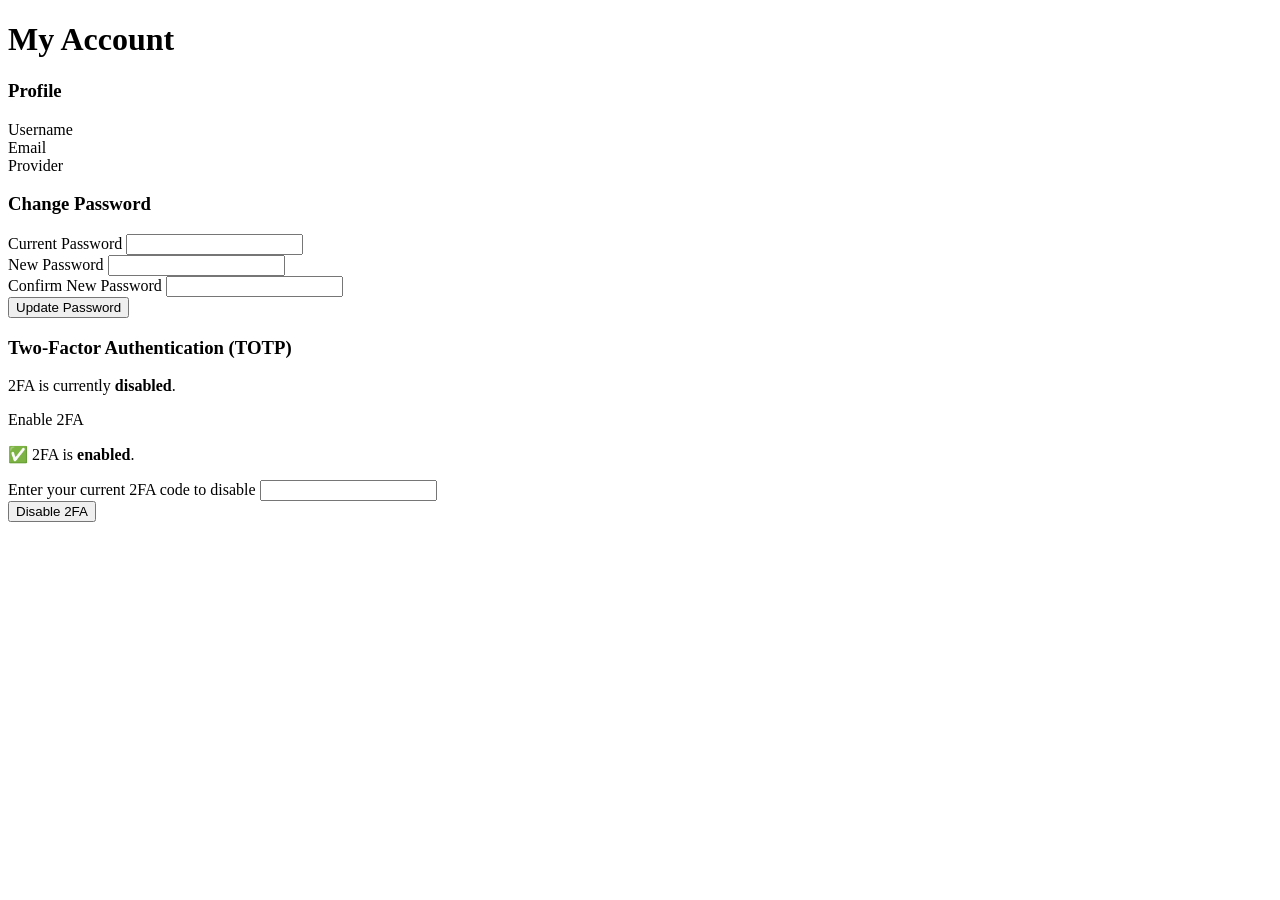
<file: src/main/resources/templates/account/index.html>
<!DOCTYPE html>
<html lang="fr" xmlns:th="http://www.thymeleaf.org">
<head>
    <meta charset="UTF-8"/><meta name="viewport" content="width=device-width, initial-scale=1"/>
    <title>My Account — Auth Server</title>
    <link rel="stylesheet" th:href="@{/css/main.css}"/>
</head>
<body>
<nav th:replace="~{fragments/layout :: navbar}"></nav>
<main class="container">
    <h1>My Account</h1>
    <div th:replace="~{fragments/layout :: alerts}"></div>

    <!-- Profile info -->
    <div class="card mb-4">
        <h3>Profile</h3>
        <dl class="dl-inline">
            <dt>Username</dt><dd th:text="${user.username}"></dd>
            <dt>Email</dt>   <dd th:text="${user.email}"></dd>
            <dt>Provider</dt><dd th:text="${user.provider}"></dd>
        </dl>
    </div>

    <!-- Change password (local users only) -->
    <div class="card mb-4" th:if="${user.localUser}">
        <h3>Change Password</h3>
        <form method="post" th:action="@{/account/change-password}">
            <input type="hidden" th:name="${_csrf.parameterName}" th:value="${_csrf.token}"/>
            <div class="form-group">
                <label>Current Password</label>
                <input name="currentPassword" type="password" class="form-control" required/>
            </div>
            <div class="form-group">
                <label>New Password</label>
                <input name="newPassword" type="password" class="form-control" minlength="8" required/>
            </div>
            <div class="form-group">
                <label>Confirm New Password</label>
                <input name="confirmPassword" type="password" class="form-control" minlength="8" required/>
            </div>
            <button type="submit" class="btn btn-primary">Update Password</button>
        </form>
    </div>

    <!-- MFA -->
    <div class="card">
        <h3>Two-Factor Authentication (TOTP)</h3>
        <div th:if="${!user.mfaEnabled}">
            <p class="text-muted">2FA is currently <strong>disabled</strong>.</p>
            <a th:href="@{/mfa/setup}" class="btn btn-primary">Enable 2FA</a>
        </div>
        <div th:if="${user.mfaEnabled}">
            <p class="text-success">✅ 2FA is <strong>enabled</strong>.</p>
            <form method="post" th:action="@{/mfa/disable}">
                <input type="hidden" th:name="${_csrf.parameterName}" th:value="${_csrf.token}"/>
                <div class="form-group">
                    <label>Enter your current 2FA code to disable</label>
                    <input name="code" type="text" class="form-control form-control--otp"
                           inputmode="numeric" maxlength="6" pattern="[0-9]{6}" required/>
                </div>
                <button type="submit" class="btn btn-danger">Disable 2FA</button>
            </form>
        </div>
    </div>
</main>
</body>
</html>
</file>
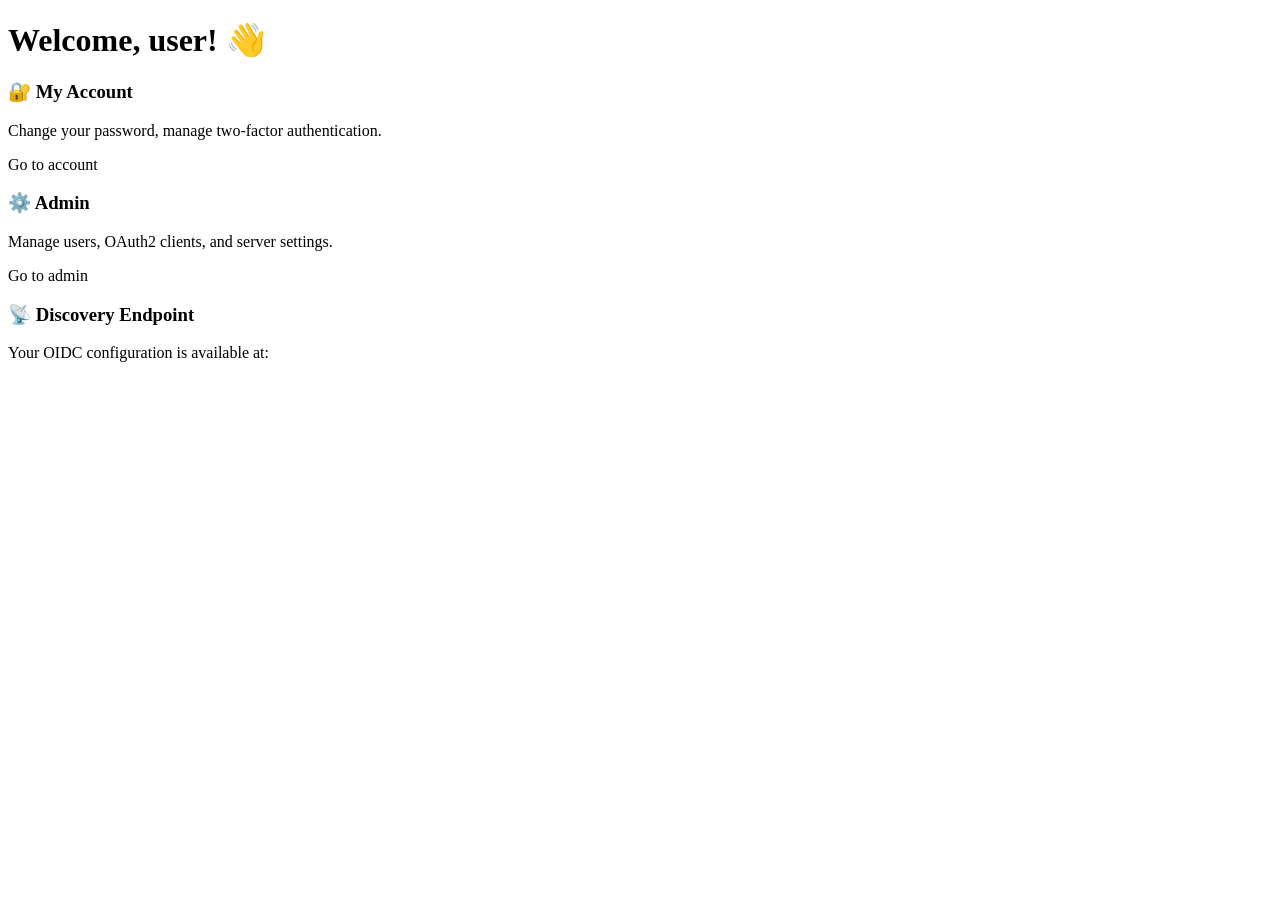
<file: src/main/resources/templates/home.html>
<!DOCTYPE html>
<html lang="fr" xmlns:th="http://www.thymeleaf.org"
      xmlns:sec="http://www.thymeleaf.org/extras/spring-security">
<head>
    <meta charset="UTF-8"/><meta name="viewport" content="width=device-width, initial-scale=1"/>
    <title>Home — Auth Server</title>
    <link rel="stylesheet" th:href="@{/css/main.css}"/>
</head>
<body>
<nav th:replace="~{fragments/layout :: navbar}"></nav>
<main class="container">
    <h1>Welcome, <span th:text="${user.username}">user</span>! 👋</h1>
    <div class="card-grid">
        <div class="card">
            <h3>🔐 My Account</h3>
            <p>Change your password, manage two-factor authentication.</p>
            <a th:href="@{/account}" class="btn btn-outline">Go to account</a>
        </div>
        <div class="card" sec:authorize="hasRole('ADMIN')">
            <h3>⚙️ Admin</h3>
            <p>Manage users, OAuth2 clients, and server settings.</p>
            <a th:href="@{/admin/users}" class="btn btn-outline">Go to admin</a>
        </div>
    </div>
    <div class="card mt-4">
        <h3>📡 Discovery Endpoint</h3>
        <p>Your OIDC configuration is available at:</p>
        <code th:text="${@environment.getProperty('app.base-url')} + '/.well-known/openid-configuration'"></code>
    </div>
</main>
</body>
</html>
</file>
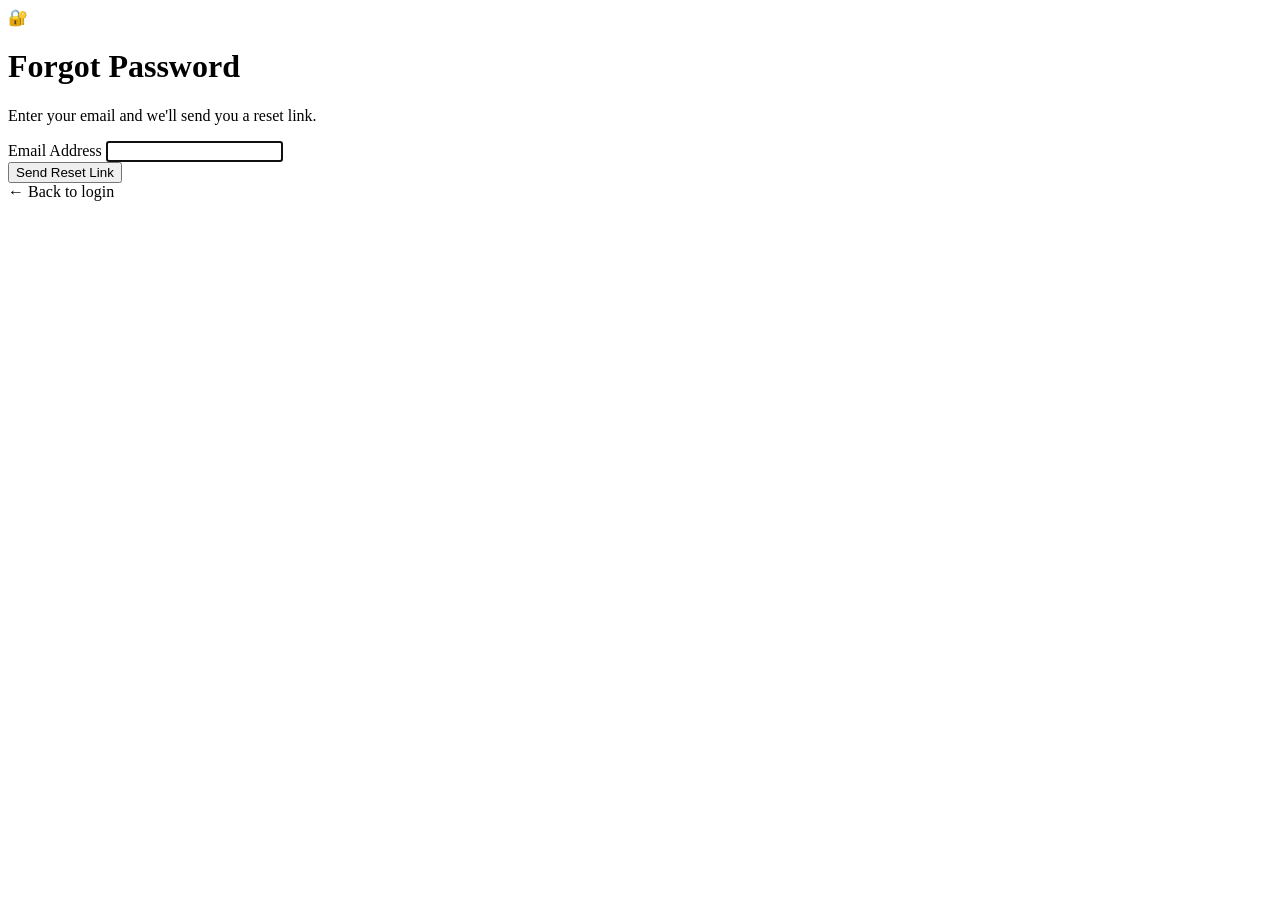
<file: src/main/resources/templates/auth/forgot-password.html>
<!DOCTYPE html>
<html lang="fr" xmlns:th="http://www.thymeleaf.org">
<head>
    <meta charset="UTF-8"/>
    <meta name="viewport" content="width=device-width, initial-scale=1"/>
    <title>Forgot Password — Auth Server</title>
    <link rel="stylesheet" th:href="@{/css/main.css}"/>
</head>
<body class="auth-page">
<div class="auth-card">
    <div class="auth-logo">🔐</div>
    <h1 class="auth-title">Forgot Password</h1>
    <p class="auth-subtitle">Enter your email and we'll send you a reset link.</p>

    <div class="alert alert-success" th:if="${message}" th:text="${message}"></div>

    <form method="post" th:action="@{/forgot-password}">
        <input type="hidden" th:name="${_csrf.parameterName}" th:value="${_csrf.token}"/>
        <div class="form-group">
            <label for="email">Email Address</label>
            <input id="email" name="email" type="email" class="form-control" required autofocus/>
        </div>
        <button type="submit" class="btn btn-primary btn-block">Send Reset Link</button>
    </form>

    <div class="auth-links">
        <a th:href="@{/login}">← Back to login</a>
    </div>
</div>
</body>
</html>
</file>
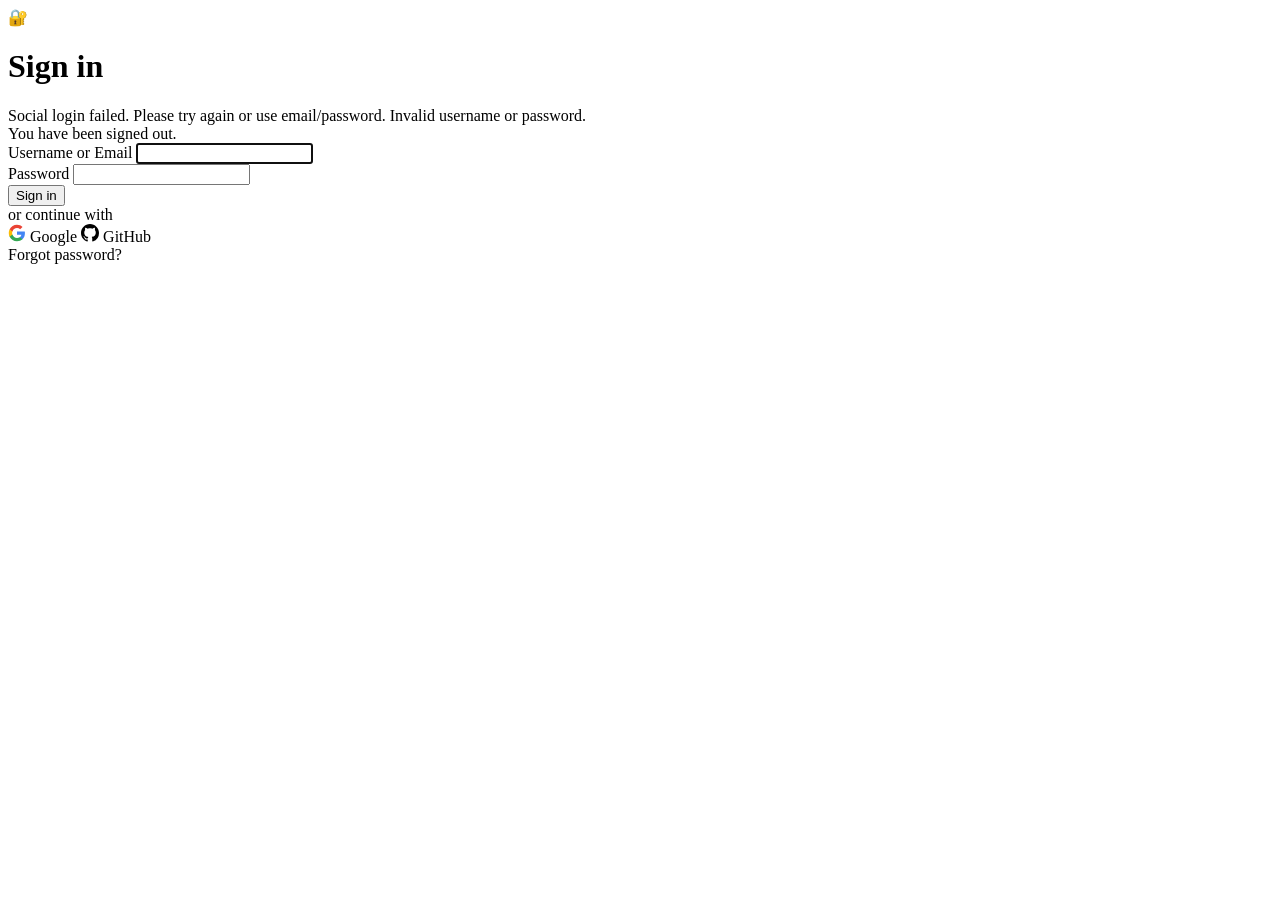
<file: src/main/resources/templates/auth/login.html>
<!DOCTYPE html>
<html lang="fr" xmlns:th="http://www.thymeleaf.org">
<head>
    <meta charset="UTF-8"/>
    <meta name="viewport" content="width=device-width, initial-scale=1"/>
    <title>Login — Auth Server</title>
    <link rel="stylesheet" th:href="@{/css/main.css}"/>
</head>
<body class="auth-page">
<div class="auth-card">
    <div class="auth-logo">🔐</div>
    <h1 class="auth-title">Sign in</h1>

    <div class="alert alert-error" th:if="${param.error}">
        <span th:if="${param.error[0] == 'social'}">Social login failed. Please try again or use email/password.</span>
        <span th:unless="${param.error[0] == 'social'}">Invalid username or password.</span>
    </div>
    <div class="alert alert-success" th:if="${param.logout}">You have been signed out.</div>

    <form method="post" th:action="@{/login}">
        <input type="hidden" th:name="${_csrf.parameterName}" th:value="${_csrf.token}"/>

        <div class="form-group">
            <label for="username">Username or Email</label>
            <input id="username" name="username" type="text"
                   class="form-control" autocomplete="username" required autofocus/>
        </div>
        <div class="form-group">
            <label for="password">Password</label>
            <input id="password" name="password" type="password"
                   class="form-control" autocomplete="current-password" required/>
        </div>

        <button type="submit" class="btn btn-primary btn-block">Sign in</button>
    </form>

    <div class="auth-divider"><span>or continue with</span></div>

    <div class="social-buttons">
        <a th:href="@{/oauth2/authorization/google}" class="btn btn-social btn-google">
            <svg viewBox="0 0 24 24" width="18" height="18"><path fill="#4285F4" d="M22.56 12.25c0-.78-.07-1.53-.2-2.25H12v4.26h5.92c-.26 1.37-1.04 2.53-2.21 3.31v2.77h3.57c2.08-1.92 3.28-4.74 3.28-8.09z"/><path fill="#34A853" d="M12 23c2.97 0 5.46-.98 7.28-2.66l-3.57-2.77c-.98.66-2.23 1.06-3.71 1.06-2.86 0-5.29-1.93-6.16-4.53H2.18v2.84C3.99 20.53 7.7 23 12 23z"/><path fill="#FBBC05" d="M5.84 14.09c-.22-.66-.35-1.36-.35-2.09s.13-1.43.35-2.09V7.07H2.18C1.43 8.55 1 10.22 1 12s.43 3.45 1.18 4.93l2.85-2.22.81-.62z"/><path fill="#EA4335" d="M12 5.38c1.62 0 3.06.56 4.21 1.64l3.15-3.15C17.45 2.09 14.97 1 12 1 7.7 1 3.99 3.47 2.18 7.07l3.66 2.84c.87-2.6 3.3-4.53 6.16-4.53z"/></svg>
            Google
        </a>
        <a th:href="@{/oauth2/authorization/github}" class="btn btn-social btn-github">
            <svg viewBox="0 0 24 24" width="18" height="18" fill="currentColor"><path d="M12 0C5.37 0 0 5.37 0 12c0 5.31 3.435 9.795 8.205 11.385.6.105.825-.255.825-.57 0-.285-.015-1.23-.015-2.235-3.015.555-3.795-.735-4.035-1.41-.135-.345-.72-1.41-1.23-1.695-.42-.225-1.02-.78-.015-.795.945-.015 1.62.87 1.845 1.23 1.08 1.815 2.805 1.305 3.495.99.105-.78.42-1.305.765-1.605-2.67-.3-5.46-1.335-5.46-5.925 0-1.305.465-2.385 1.23-3.225-.12-.3-.54-1.53.12-3.18 0 0 1.005-.315 3.3 1.23.96-.27 1.98-.405 3-.405s2.04.135 3 .405c2.295-1.56 3.3-1.23 3.3-1.23.66 1.65.24 2.88.12 3.18.765.84 1.23 1.905 1.23 3.225 0 4.605-2.805 5.625-5.475 5.925.435.375.81 1.095.81 2.22 0 1.605-.015 2.895-.015 3.3 0 .315.225.69.825.57A12.02 12.02 0 0 0 24 12c0-6.63-5.37-12-12-12z"/></svg>
            GitHub
        </a>
    </div>

    <div class="auth-links">
        <a th:href="@{/forgot-password}">Forgot password?</a>
    </div>
</div>
</body>
</html>
</file>
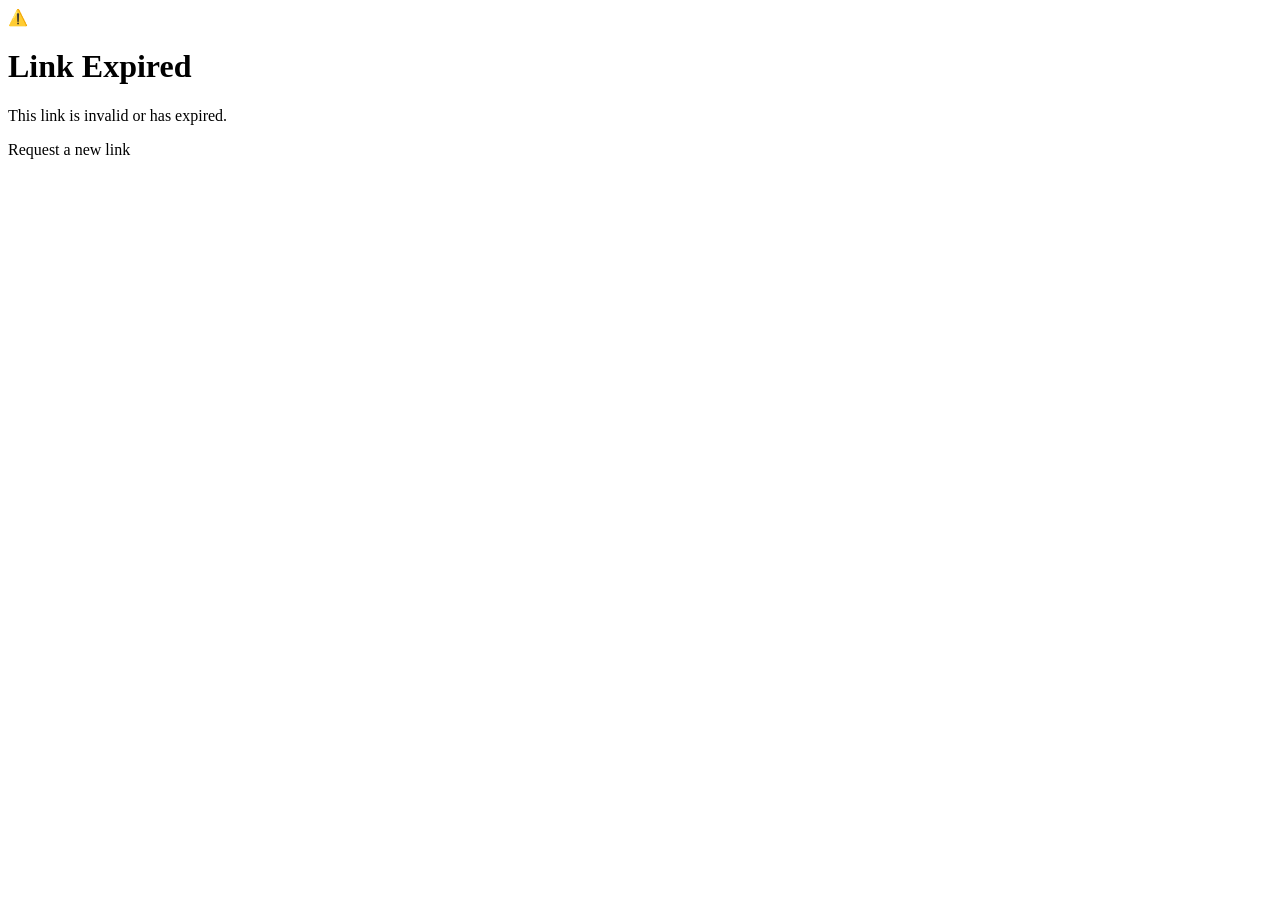
<file: src/main/resources/templates/auth/reset-password-invalid.html>
<!DOCTYPE html>
<html lang="fr" xmlns:th="http://www.thymeleaf.org">
<head>
    <meta charset="UTF-8"/><meta name="viewport" content="width=device-width, initial-scale=1"/>
    <title>Invalid Link — Auth Server</title>
    <link rel="stylesheet" th:href="@{/css/main.css}"/>
</head>
<body class="auth-page">
<div class="auth-card">
    <div class="auth-logo">⚠️</div>
    <h1 class="auth-title">Link Expired</h1>
    <p class="auth-subtitle" th:text="${error}">This link is invalid or has expired.</p>
    <a th:href="@{/forgot-password}" class="btn btn-primary btn-block">Request a new link</a>
</div>
</body>
</html>
</file>
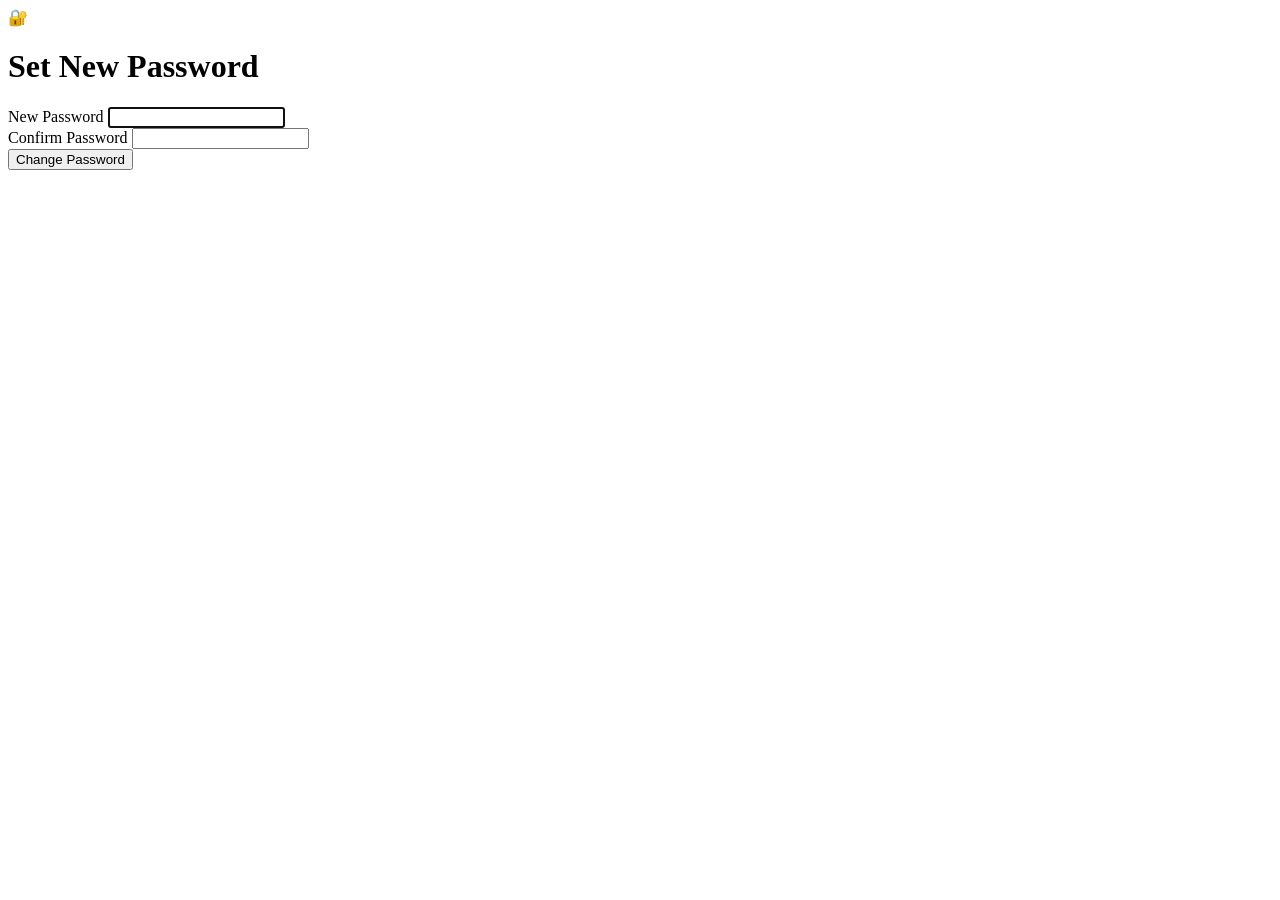
<file: src/main/resources/templates/auth/reset-password.html>
<!DOCTYPE html>
<html lang="fr" xmlns:th="http://www.thymeleaf.org">
<head>
    <meta charset="UTF-8"/>
    <meta name="viewport" content="width=device-width, initial-scale=1"/>
    <title>Reset Password — Auth Server</title>
    <link rel="stylesheet" th:href="@{/css/main.css}"/>
</head>
<body class="auth-page">
<div class="auth-card">
    <div class="auth-logo">🔐</div>
    <h1 class="auth-title">Set New Password</h1>

    <div class="alert alert-error" th:if="${error}" th:text="${error}"></div>

    <form method="post" th:action="@{/reset-password}">
        <input type="hidden" th:name="${_csrf.parameterName}" th:value="${_csrf.token}"/>
        <input type="hidden" name="token" th:value="${token}"/>

        <div class="form-group">
            <label for="password">New Password</label>
            <input id="password" name="password" type="password"
                   class="form-control" minlength="8" required autofocus/>
        </div>
        <div class="form-group">
            <label for="confirmPassword">Confirm Password</label>
            <input id="confirmPassword" name="confirmPassword" type="password"
                   class="form-control" minlength="8" required/>
        </div>

        <button type="submit" class="btn btn-primary btn-block">Change Password</button>
    </form>
</div>
</body>
</html>
</file>
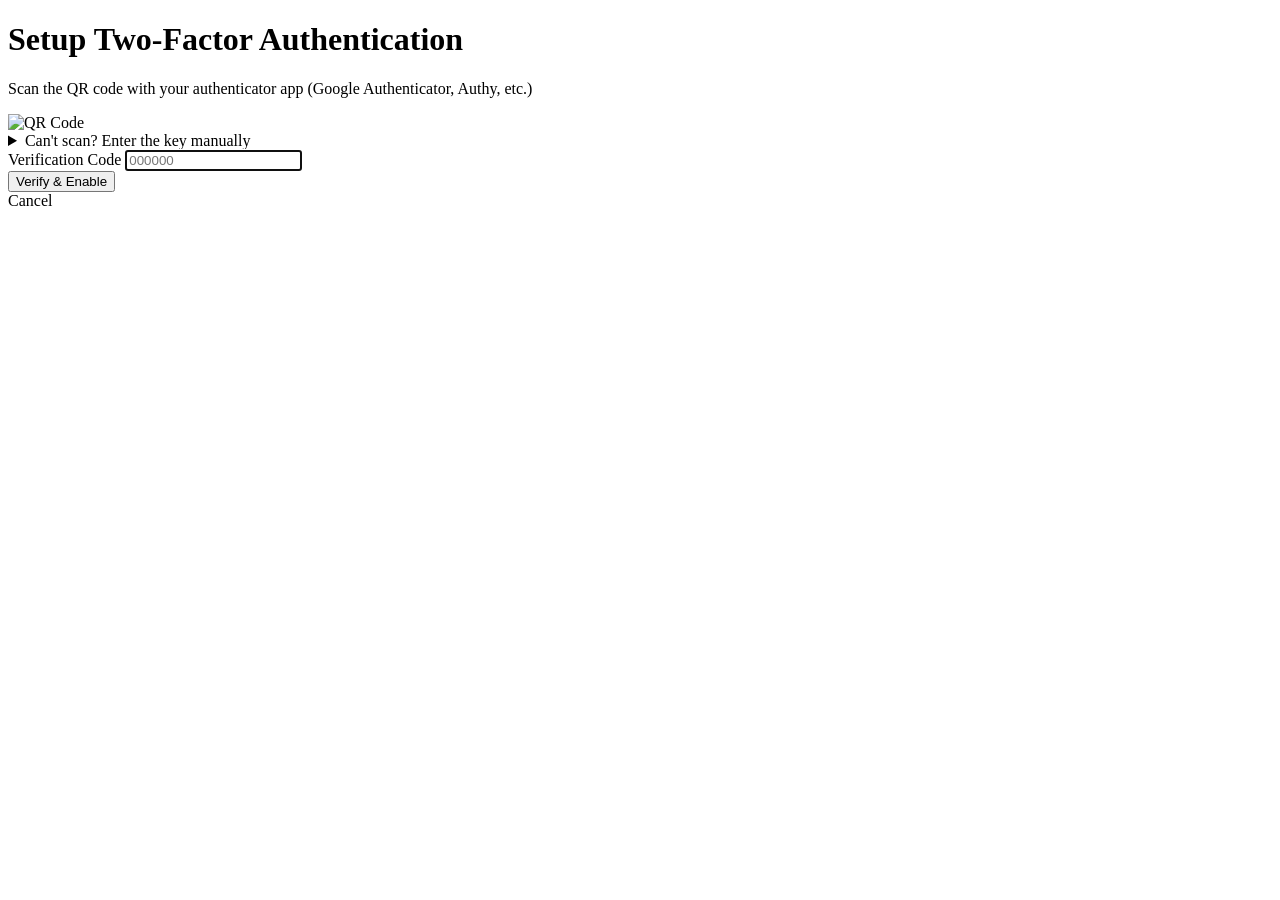
<file: src/main/resources/templates/mfa/setup.html>
<!DOCTYPE html>
<html lang="fr" xmlns:th="http://www.thymeleaf.org">
<head>
    <meta charset="UTF-8"/><meta name="viewport" content="width=device-width, initial-scale=1"/>
    <title>Setup 2FA — Auth Server</title>
    <link rel="stylesheet" th:href="@{/css/main.css}"/>
</head>
<body class="auth-page">
<div class="auth-card auth-card--wide">
    <h1 class="auth-title">Setup Two-Factor Authentication</h1>
    <p class="auth-subtitle">Scan the QR code with your authenticator app (Google Authenticator, Authy, etc.)</p>

    <div class="alert alert-error" th:if="${error}" th:text="${error}"></div>

    <div class="mfa-qr">
        <img th:src="'data:image/png;base64,' + ${qrCode}" alt="QR Code" width="200" height="200"/>
    </div>

    <details class="mfa-manual">
        <summary>Can't scan? Enter the key manually</summary>
        <code th:text="${secret}" class="mfa-secret"></code>
    </details>

    <form method="post" th:action="@{/mfa/setup/confirm}">
        <input type="hidden" th:name="${_csrf.parameterName}" th:value="${_csrf.token}"/>
        <input type="hidden" name="secret" th:value="${secret}"/>
        <div class="form-group">
            <label for="code">Verification Code</label>
            <input id="code" name="code" type="text" class="form-control form-control--otp"
                   inputmode="numeric" pattern="[0-9]{6}" maxlength="6"
                   placeholder="000000" required autofocus autocomplete="one-time-code"/>
        </div>
        <button type="submit" class="btn btn-primary btn-block">Verify &amp; Enable</button>
    </form>

    <div class="auth-links"><a th:href="@{/account}">Cancel</a></div>
</div>
</body>
</html>
</file>
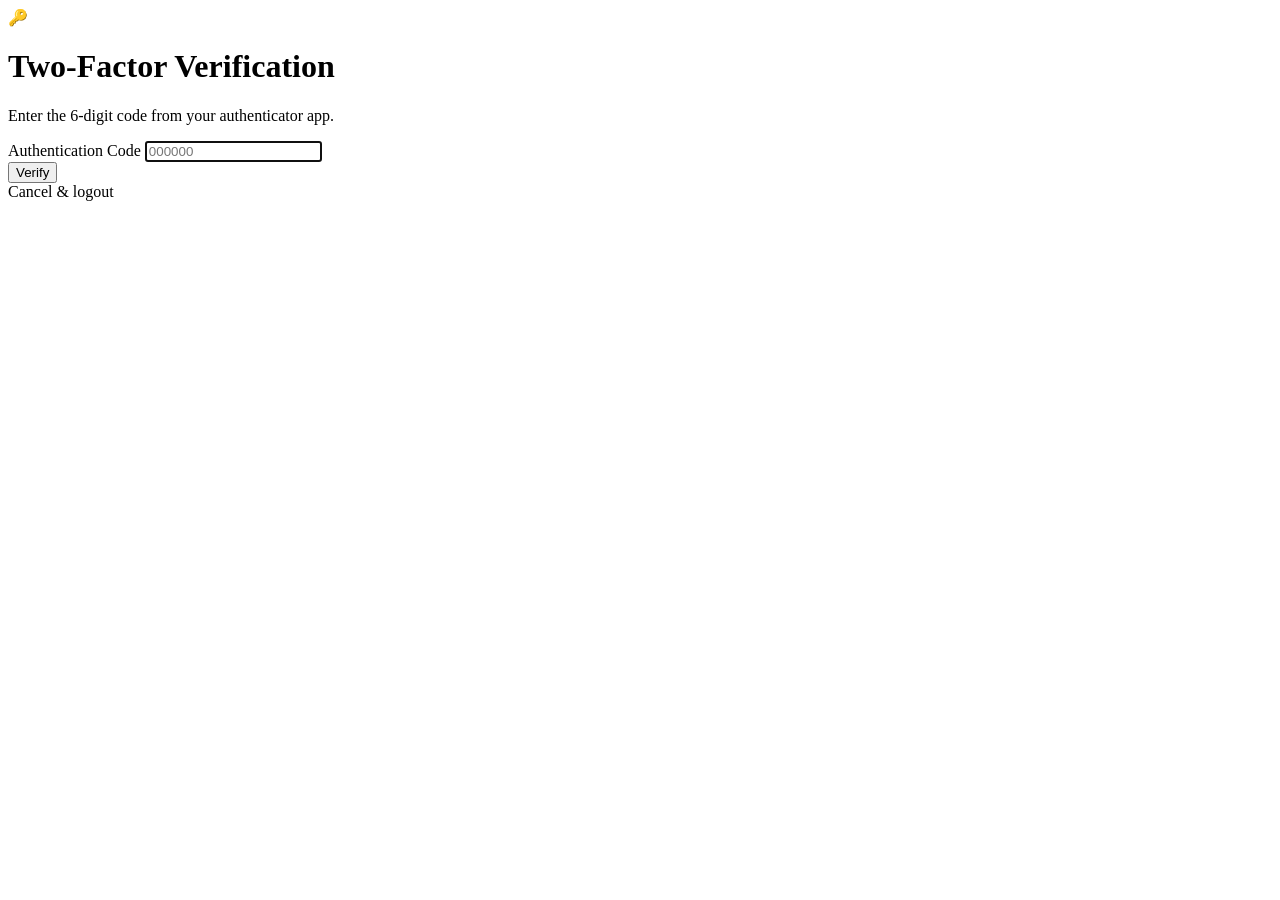
<file: src/main/resources/templates/mfa/verify.html>
<!DOCTYPE html>
<html lang="fr" xmlns:th="http://www.thymeleaf.org">
<head>
    <meta charset="UTF-8"/><meta name="viewport" content="width=device-width, initial-scale=1"/>
    <title>Verify 2FA — Auth Server</title>
    <link rel="stylesheet" th:href="@{/css/main.css}"/>
</head>
<body class="auth-page">
<div class="auth-card">
    <div class="auth-logo">🔑</div>
    <h1 class="auth-title">Two-Factor Verification</h1>
    <p class="auth-subtitle">Enter the 6-digit code from your authenticator app.</p>

    <div class="alert alert-error" th:if="${error}" th:text="${error}"></div>

    <form method="post" th:action="@{/mfa/verify}">
        <input type="hidden" th:name="${_csrf.parameterName}" th:value="${_csrf.token}"/>
        <div class="form-group">
            <label for="code">Authentication Code</label>
            <input id="code" name="code" type="text" class="form-control form-control--otp"
                   inputmode="numeric" pattern="[0-9]{6}" maxlength="6"
                   placeholder="000000" required autofocus autocomplete="one-time-code"/>
        </div>
        <button type="submit" class="btn btn-primary btn-block">Verify</button>
    </form>

    <div class="auth-links">
        <a th:href="@{/logout}">Cancel &amp; logout</a>
    </div>
</div>
</body>
</html>
</file>
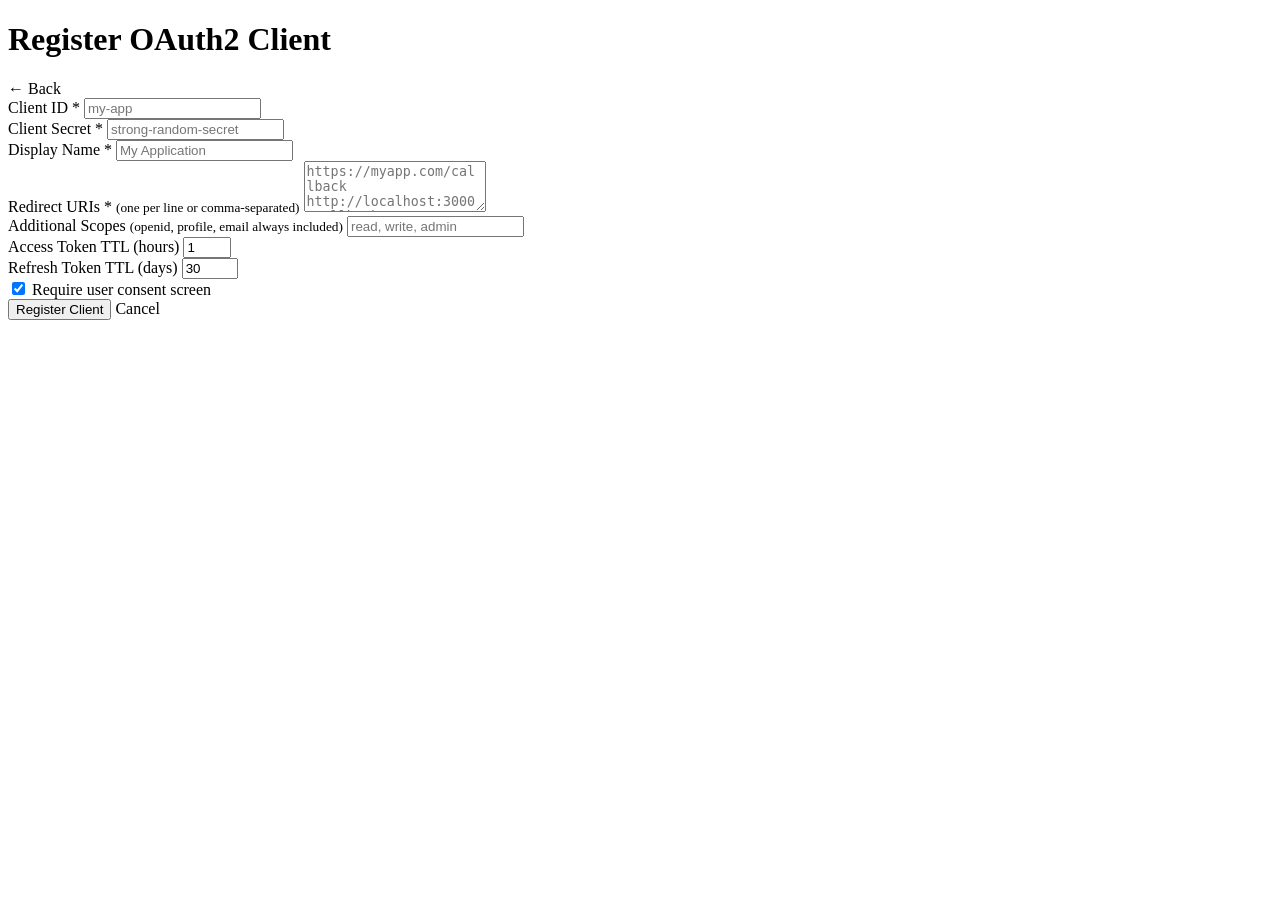
<file: src/main/resources/templates/admin/clients/form.html>
<!DOCTYPE html>
<html lang="fr" xmlns:th="http://www.thymeleaf.org">
<head>
    <meta charset="UTF-8"/><meta name="viewport" content="width=device-width, initial-scale=1"/>
    <title>New OAuth2 Client — Admin</title>
    <link rel="stylesheet" th:href="@{/css/main.css}"/>
</head>
<body>
<nav th:replace="~{fragments/layout :: navbar}"></nav>
<main class="container container--narrow">
    <div class="page-header">
        <h1>Register OAuth2 Client</h1>
        <a th:href="@{/admin/clients}" class="btn btn-outline">← Back</a>
    </div>

    <div class="alert alert-error"   th:if="${error}"   th:text="${error}"></div>
    <div class="alert alert-success" th:if="${success}" th:text="${success}"></div>

    <div class="card">
        <form method="post" th:action="@{/admin/clients/new}">
            <input type="hidden" th:name="${_csrf.parameterName}" th:value="${_csrf.token}"/>

            <div class="form-row">
                <div class="form-group">
                    <label for="clientId">Client ID *</label>
                    <input id="clientId" name="clientId" type="text" class="form-control"
                           placeholder="my-app" required/>
                </div>
                <div class="form-group">
                    <label for="clientSecret">Client Secret *</label>
                    <input id="clientSecret" name="clientSecret" type="text" class="form-control"
                           placeholder="strong-random-secret" required/>
                </div>
            </div>

            <div class="form-group">
                <label for="clientName">Display Name *</label>
                <input id="clientName" name="clientName" type="text" class="form-control"
                       placeholder="My Application" required/>
            </div>

            <div class="form-group">
                <label for="redirectUris">Redirect URIs *
                    <small>(one per line or comma-separated)</small></label>
                <textarea id="redirectUris" name="redirectUris" class="form-control" rows="3"
                          placeholder="https://myapp.com/callback&#10;http://localhost:3000/callback" required></textarea>
            </div>

            <div class="form-group">
                <label for="scopes">Additional Scopes
                    <small>(openid, profile, email always included)</small></label>
                <input id="scopes" name="scopes" type="text" class="form-control"
                       placeholder="read, write, admin"/>
            </div>

            <div class="form-row">
                <div class="form-group">
                    <label for="accessTokenHours">Access Token TTL (hours)</label>
                    <input id="accessTokenHours" name="accessTokenHours" type="number"
                           class="form-control" value="1" min="1" max="24"/>
                </div>
                <div class="form-group">
                    <label for="refreshTokenDays">Refresh Token TTL (days)</label>
                    <input id="refreshTokenDays" name="refreshTokenDays" type="number"
                           class="form-control" value="30" min="1" max="365"/>
                </div>
            </div>

            <div class="form-group">
                <label class="checkbox-label">
                    <input type="checkbox" name="requireConsent" value="true" checked/>
                    <span>Require user consent screen</span>
                </label>
            </div>

            <div class="form-actions">
                <button type="submit" class="btn btn-primary">Register Client</button>
                <a th:href="@{/admin/clients}" class="btn btn-outline">Cancel</a>
            </div>
        </form>
    </div>
</main>
</body>
</html>
</file>
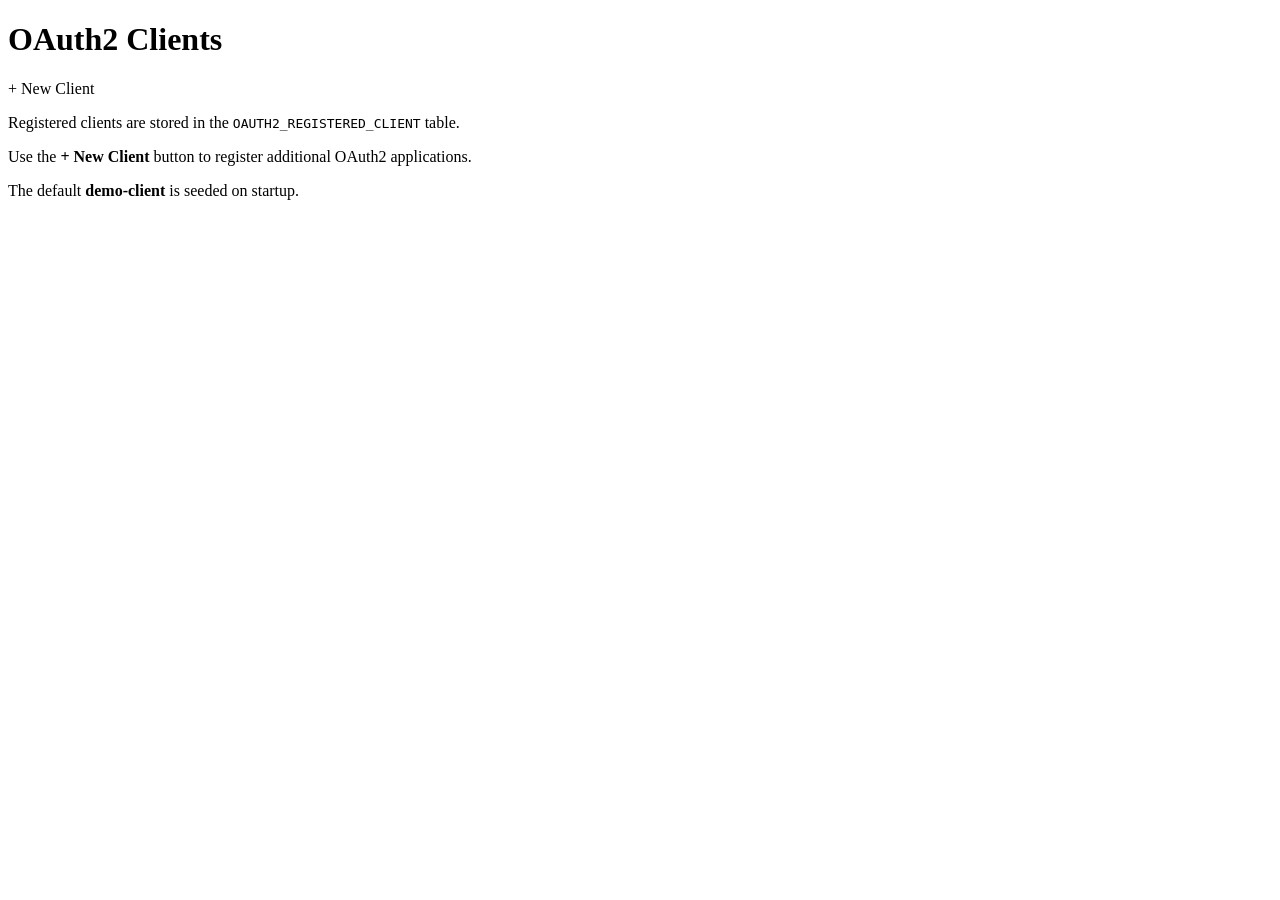
<file: src/main/resources/templates/admin/clients/list.html>
<!DOCTYPE html>
<html lang="fr" xmlns:th="http://www.thymeleaf.org">
<head>
    <meta charset="UTF-8"/><meta name="viewport" content="width=device-width, initial-scale=1"/>
    <title>OAuth2 Clients — Admin</title>
    <link rel="stylesheet" th:href="@{/css/main.css}"/>
</head>
<body>
<nav th:replace="~{fragments/layout :: navbar}"></nav>
<main class="container">
    <div class="page-header">
        <h1>OAuth2 Clients</h1>
        <a th:href="@{/admin/clients/new}" class="btn btn-primary">+ New Client</a>
    </div>
    <div th:replace="~{fragments/layout :: alerts}"></div>
    <div class="card">
        <p class="text-muted" th:if="${info}" th:text="${info}"></p>
        <p>Registered clients are stored in the <code>OAUTH2_REGISTERED_CLIENT</code> table.</p>
        <p>Use the <strong>+ New Client</strong> button to register additional OAuth2 applications.</p>
        <p>The default <strong>demo-client</strong> is seeded on startup.</p>
    </div>
</main>
</body>
</html>
</file>
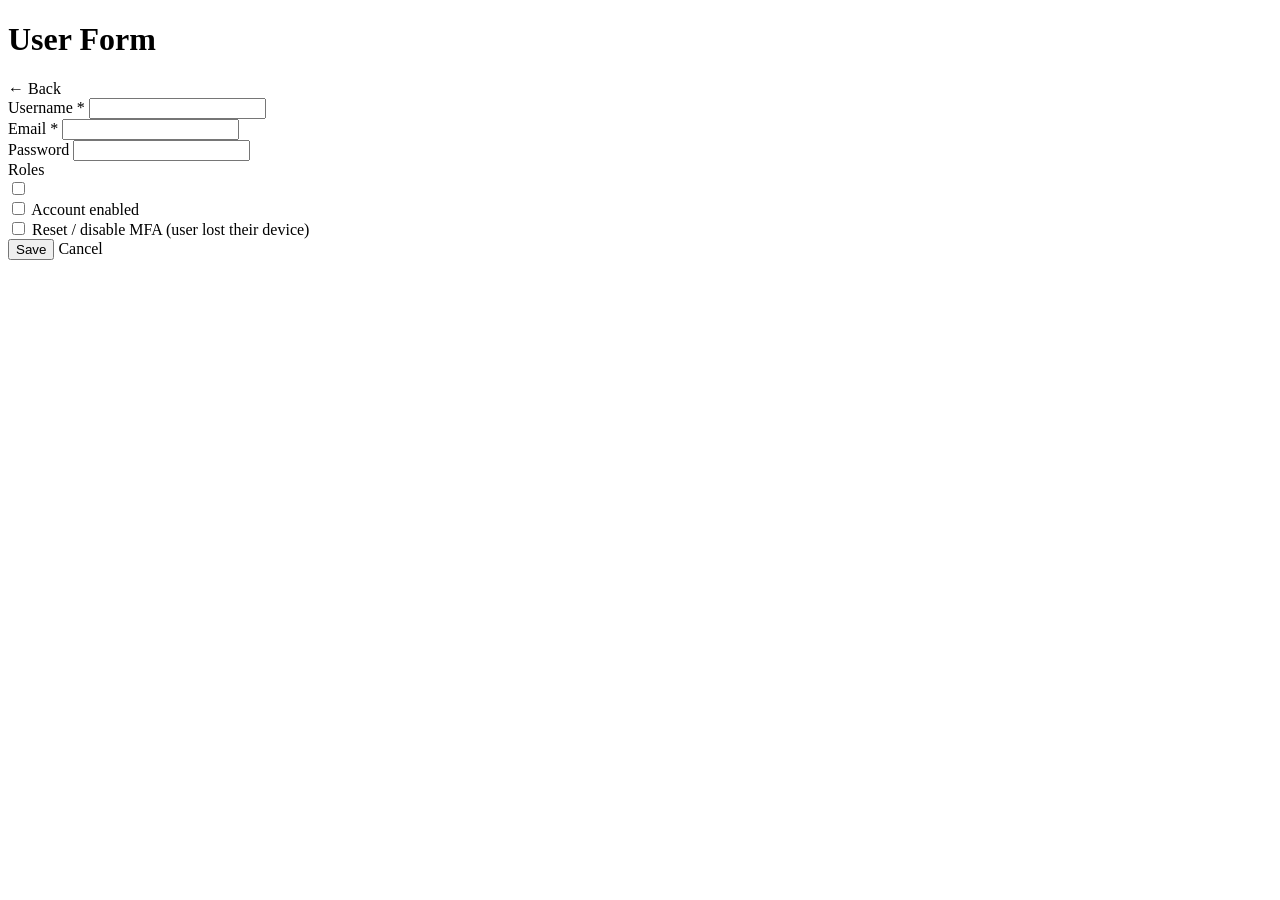
<file: src/main/resources/templates/admin/users/form.html>
<!DOCTYPE html>
<html lang="fr" xmlns:th="http://www.thymeleaf.org">
<head>
    <meta charset="UTF-8"/><meta name="viewport" content="width=device-width, initial-scale=1"/>
    <title th:text="${form.new ? 'New User' : 'Edit User'} + ' — Admin'">User Form</title>
    <link rel="stylesheet" th:href="@{/css/main.css}"/>
</head>
<body>
<nav th:replace="~{fragments/layout :: navbar}"></nav>
<main class="container container--narrow">
    <div class="page-header">
        <h1 th:text="${form.new ? 'New User' : 'Edit User: ' + form.username}">User Form</h1>
        <a th:href="@{/admin/users}" class="btn btn-outline">← Back</a>
    </div>

    <div class="alert alert-error" th:if="${error}" th:text="${error}"></div>

    <div class="card">
        <form method="post"
              th:action="${form.new ? '/admin/users/new' : '/admin/users/' + form.id + '/edit'}">
            <input type="hidden" th:name="${_csrf.parameterName}" th:value="${_csrf.token}"/>

            <div class="form-group">
                <label for="username">Username *</label>
                <input id="username" name="username" type="text" class="form-control"
                       th:value="${form.username}" required minlength="3" maxlength="50"/>
                <span class="field-error" th:if="${#fields.hasErrors('username')}"
                      th:errors="*{username}"></span>
            </div>

            <div class="form-group">
                <label for="email">Email *</label>
                <input id="email" name="email" type="email" class="form-control"
                       th:value="${form.email}" required/>
            </div>

            <div class="form-group">
                <label for="password"
                       th:text="${form.new ? 'Password *' : 'New Password (leave blank to keep)'}">Password</label>
                <input id="password" name="password" type="password" class="form-control"
                       th:required="${form.new}" minlength="8"/>
            </div>

            <!-- Roles -->
            <div class="form-group">
                <label>Roles</label>
                <div class="checkbox-group">
                    <label th:each="role : ${allRoles}" class="checkbox-label">
                        <input type="checkbox" name="roles"
                               th:value="${role.name}"
                               th:checked="${form.roles != null and form.roles.contains(role.name)}"/>
                        <span th:text="${role.name.replace('ROLE_','')}"></span>
                    </label>
                </div>
            </div>

            <!-- Status -->
            <div class="form-group">
                <label class="checkbox-label">
                    <input type="checkbox" name="enabled" value="true"
                           th:checked="${form.enabled}"/>
                    <span>Account enabled</span>
                </label>
            </div>

            <!-- Reset MFA (edit only) -->
            <div class="form-group" th:if="${!form.new and user != null and user.mfaEnabled}">
                <label class="checkbox-label">
                    <input type="checkbox" name="resetMfa" value="true"/>
                    <span class="text-danger">Reset / disable MFA (user lost their device)</span>
                </label>
            </div>

            <div class="form-actions">
                <button type="submit" class="btn btn-primary"
                        th:text="${form.new ? 'Create User' : 'Save Changes'}">Save</button>
                <a th:href="@{/admin/users}" class="btn btn-outline">Cancel</a>
            </div>
        </form>
    </div>
</main>
</body>
</html>
</file>
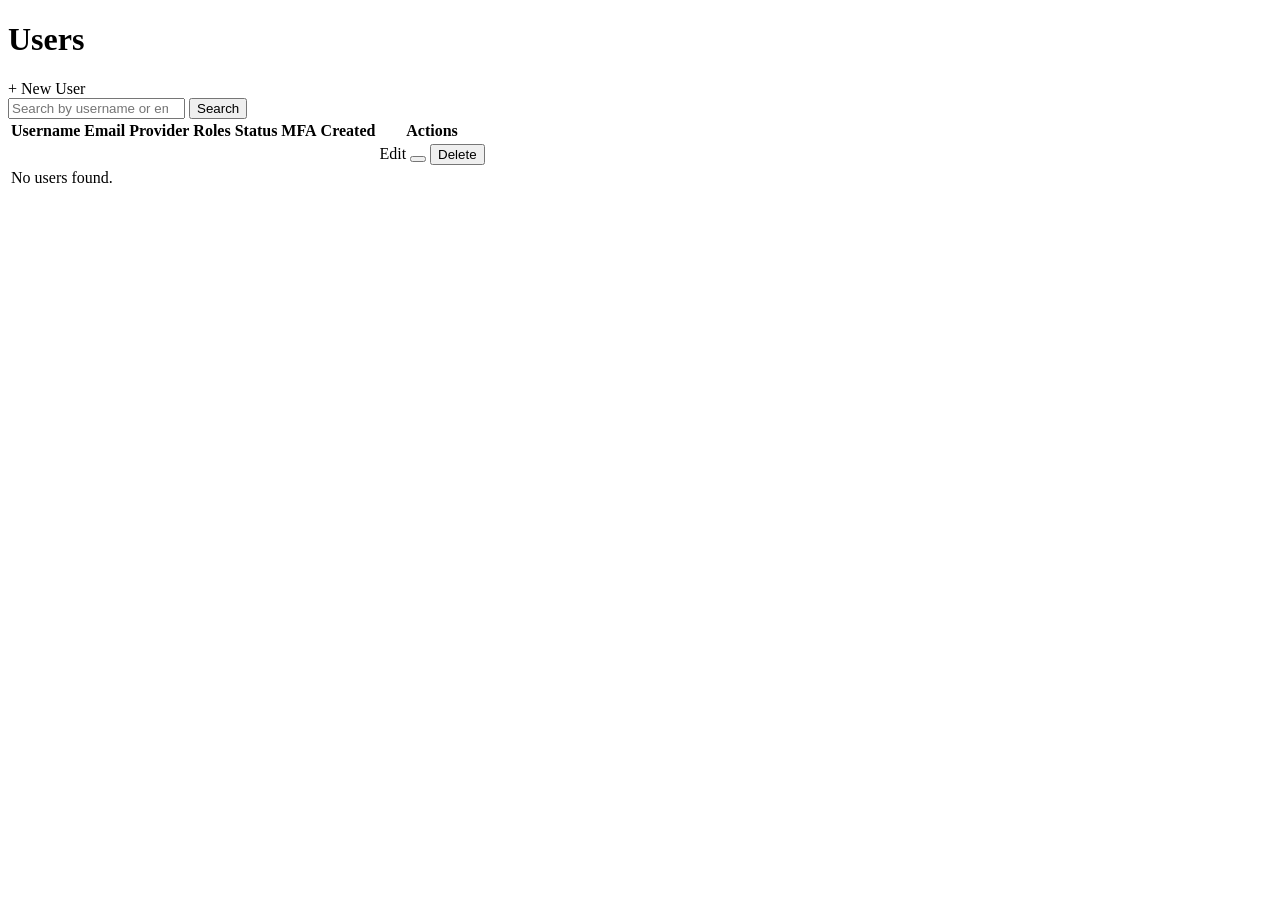
<file: src/main/resources/templates/admin/users/list.html>
<!DOCTYPE html>
<html lang="fr" xmlns:th="http://www.thymeleaf.org">
<head>
    <meta charset="UTF-8"/><meta name="viewport" content="width=device-width, initial-scale=1"/>
    <title>Users — Admin</title>
    <link rel="stylesheet" th:href="@{/css/main.css}"/>
</head>
<body>
<nav th:replace="~{fragments/layout :: navbar}"></nav>
<main class="container">
    <div class="page-header">
        <h1>Users</h1>
        <a th:href="@{/admin/users/new}" class="btn btn-primary">+ New User</a>
    </div>

    <div th:replace="~{fragments/layout :: alerts}"></div>

    <!-- Search -->
    <form method="get" th:action="@{/admin/users}" class="search-bar">
        <input name="q" type="search" placeholder="Search by username or email…"
               th:value="${q}" class="form-control"/>
        <button type="submit" class="btn btn-outline">Search</button>
    </form>

    <!-- Table -->
    <div class="table-wrapper">
        <table class="table">
            <thead>
            <tr>
                <th>Username</th>
                <th>Email</th>
                <th>Provider</th>
                <th>Roles</th>
                <th>Status</th>
                <th>MFA</th>
                <th>Created</th>
                <th>Actions</th>
            </tr>
            </thead>
            <tbody>
            <tr th:each="user : ${users.content}">
                <td th:text="${user.username}"></td>
                <td th:text="${user.email}"></td>
                <td><span class="badge" th:text="${user.provider}"></span></td>
                <td>
                    <span class="badge badge--role"
                          th:each="role : ${user.roles}"
                          th:text="${role.replace('ROLE_','')}"></span>
                </td>
                <td>
                    <span class="badge" th:classappend="${user.enabled ? 'badge--success' : 'badge--danger'}"
                          th:text="${user.enabled ? 'Active' : 'Disabled'}"></span>
                </td>
                <td th:text="${user.mfaEnabled ? '✅' : '—'}"></td>
                <td th:text="${#temporals.format(user.createdAt,'dd/MM/yyyy')}"></td>
                <td class="actions">
                    <a th:href="@{/admin/users/{id}/edit(id=${user.id})}"
                       class="btn btn-sm btn-outline">Edit</a>
                    <form method="post" th:action="@{/admin/users/{id}/toggle-lock(id=${user.id})}"
                          style="display:inline">
                        <input type="hidden" th:name="${_csrf.parameterName}" th:value="${_csrf.token}"/>
                        <button type="submit" class="btn btn-sm btn-outline"
                                th:text="${user.enabled ? 'Disable' : 'Enable'}"></button>
                    </form>
                    <form method="post" th:action="@{/admin/users/{id}/delete(id=${user.id})}"
                          style="display:inline"
                          onsubmit="return confirm('Delete this user?')">
                        <input type="hidden" th:name="${_csrf.parameterName}" th:value="${_csrf.token}"/>
                        <button type="submit" class="btn btn-sm btn-danger">Delete</button>
                    </form>
                </td>
            </tr>
            <tr th:if="${users.empty}">
                <td colspan="8" class="text-center text-muted">No users found.</td>
            </tr>
            </tbody>
        </table>
    </div>

    <!-- Pagination -->
    <div class="pagination" th:if="${users.totalPages > 1}">
        <a th:each="i : ${#numbers.sequence(0, users.totalPages - 1)}"
           th:href="@{/admin/users(page=${i}, q=${q})}"
           th:text="${i + 1}"
           th:classappend="${i == users.number ? 'active' : ''}"></a>
    </div>
</main>
</body>
</html>
</file>
